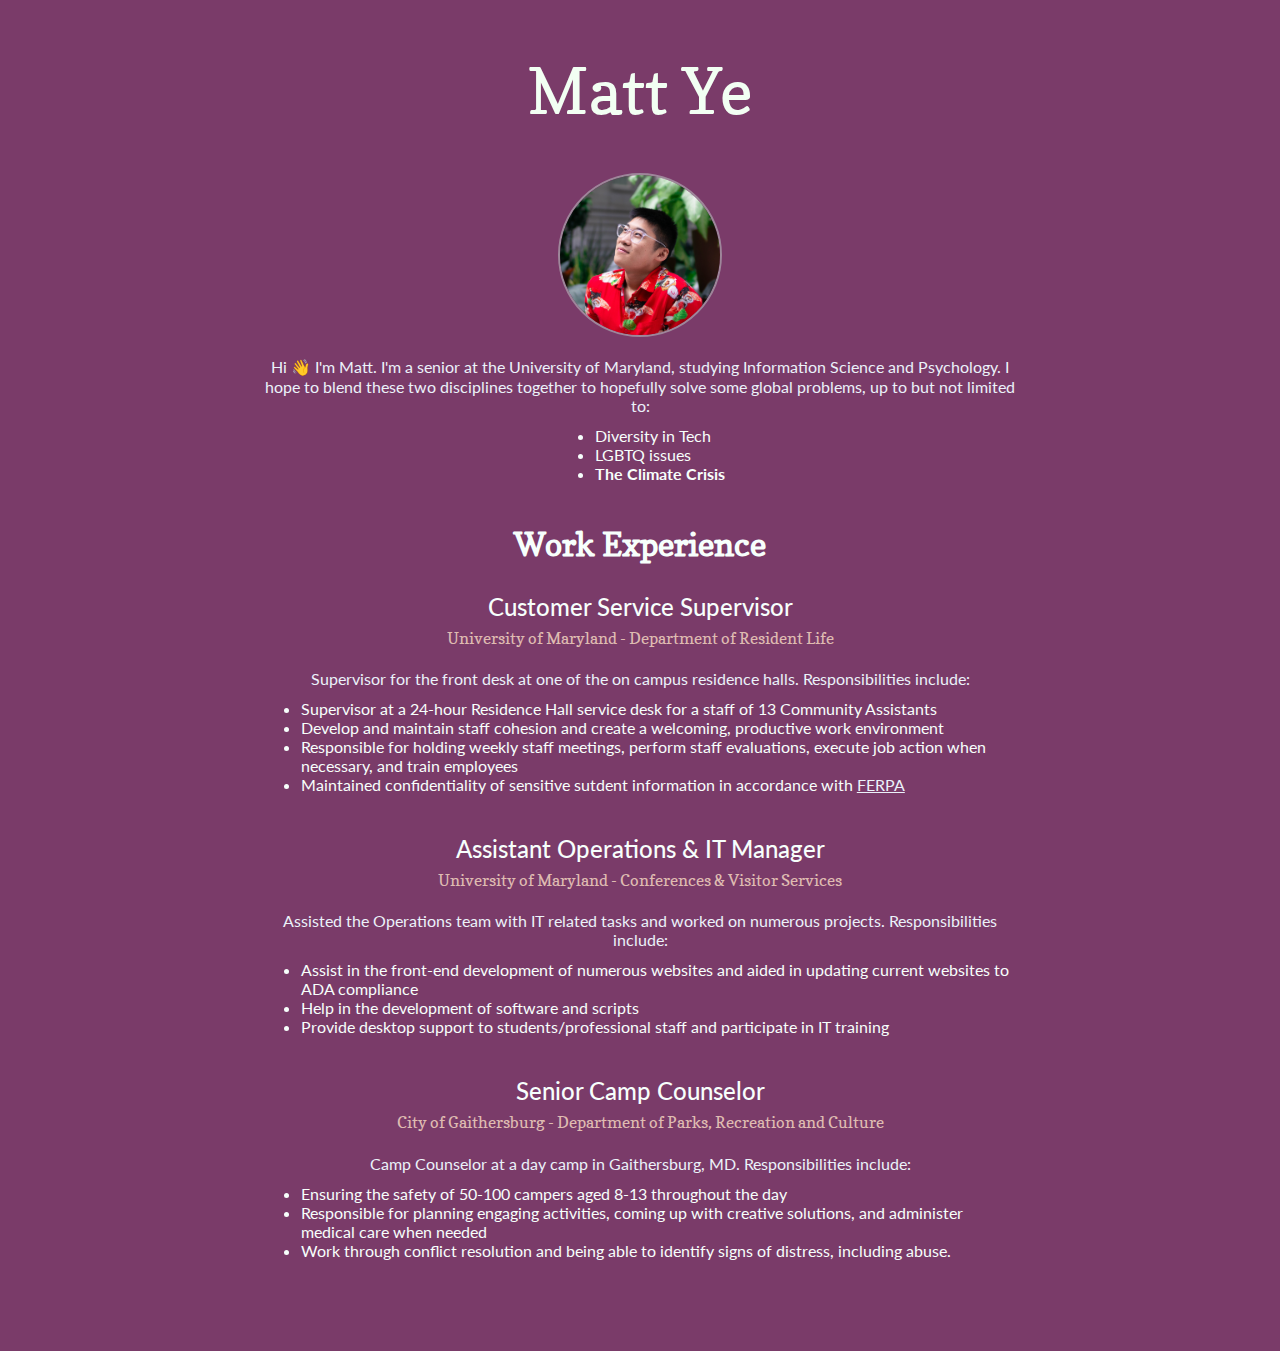
<file: index.html>
<!DOCTYPE html>
<html lang="en" dir="ltr">
  <head>
    <meta charset="utf-8">
    <title>Matt Ye's Website</title>
    <link rel="stylesheet" href="styles.css">
    <!--Import font-->
    <link href="https://fonts.googleapis.com/css?family=Lato:300,400&display=swap" rel="stylesheet">
    <link href="https://fonts.googleapis.com/css?family=Copse&display=swap" rel="stylesheet">

  </head>

  <body>

    <div class="main" id="main">
      <h1>Matt Ye</h1>

      <div class="content" id="content">

        <div id="intro">
          <img src="images/me.png" alt="a picture of me" class="responsive-img img-small circle" id="picofme">
          <p>Hi 👋 I'm Matt. I'm a senior at the University of Maryland, studying Information Science and Psychology.
          I hope to blend these two disciplines together to hopefully solve some global problems, up to but not limited to:</p>
          <ul>
            <li>Diversity in Tech</li>
            <li>LGBTQ issues</li>
            <li> <strong>The Climate Crisis</strong> </li>
          </ul>
        </div>

        <div class="experience" id="experience">
          <div class="row">
            <h2>Work Experience</h2>

            <div>
              <h3>Customer Service Supervisor</h3>
              <h4 class="work">University of Maryland - Department of Resident Life</h4>
              <p>Supervisor for the front desk at one of the on campus residence halls. Responsibilities include:</p>
              <ul>
                <li>Supervisor at a 24-hour Residence Hall service desk for a staff of 13 Community Assistants</li>
                <li>Develop and maintain staff cohesion and create a welcoming, productive work environment</li>
                <li>Responsible for holding weekly staff meetings, perform staff evaluations, execute job action when necessary, and train employees </li>
                <li>Maintained confidentiality of sensitive sutdent information in accordance with <a href="https://en.wikipedia.org/wiki/Family_Educational_Rights_and_Privacy_Act">FERPA</a> </li>
              </ul>
            </div>
            <div>
              <h3>Assistant Operations & IT Manager</h3>
              <h4 class="work">University of Maryland - Conferences & Visitor Services</h4>
              <p>Assisted the Operations team with IT related tasks and worked on numerous projects. Responsibilities include:</p>
              <ul>
                <li>Assist in the front-end development of numerous websites and aided in updating current websites to ADA compliance</li>
                <li>Help in the development of software and scripts</li>
                <li>Provide desktop support to students/professional staff and participate in IT training</li>
              </ul>
            </div>
            <div >
              <h3>Senior Camp Counselor</h3>
              <h4 class="work">City of Gaithersburg - Department of Parks, Recreation and Culture</h4>
              <p>Camp Counselor at a day camp in Gaithersburg, MD. Responsibilities include:</p>
              <ul>
                <li>Ensuring the safety of 50-100 campers aged 8-13 throughout the day</li>
                <li>Responsible for planning engaging activities, coming up with creative solutions, and administer medical care when needed</li>
                <li>Work through conflict resolution and being able to identify signs of distress, including abuse.</li>
              </ul>
            </div>


          </div>

        </div>

      </div>



    </div>

  </body>


</html>
</file>
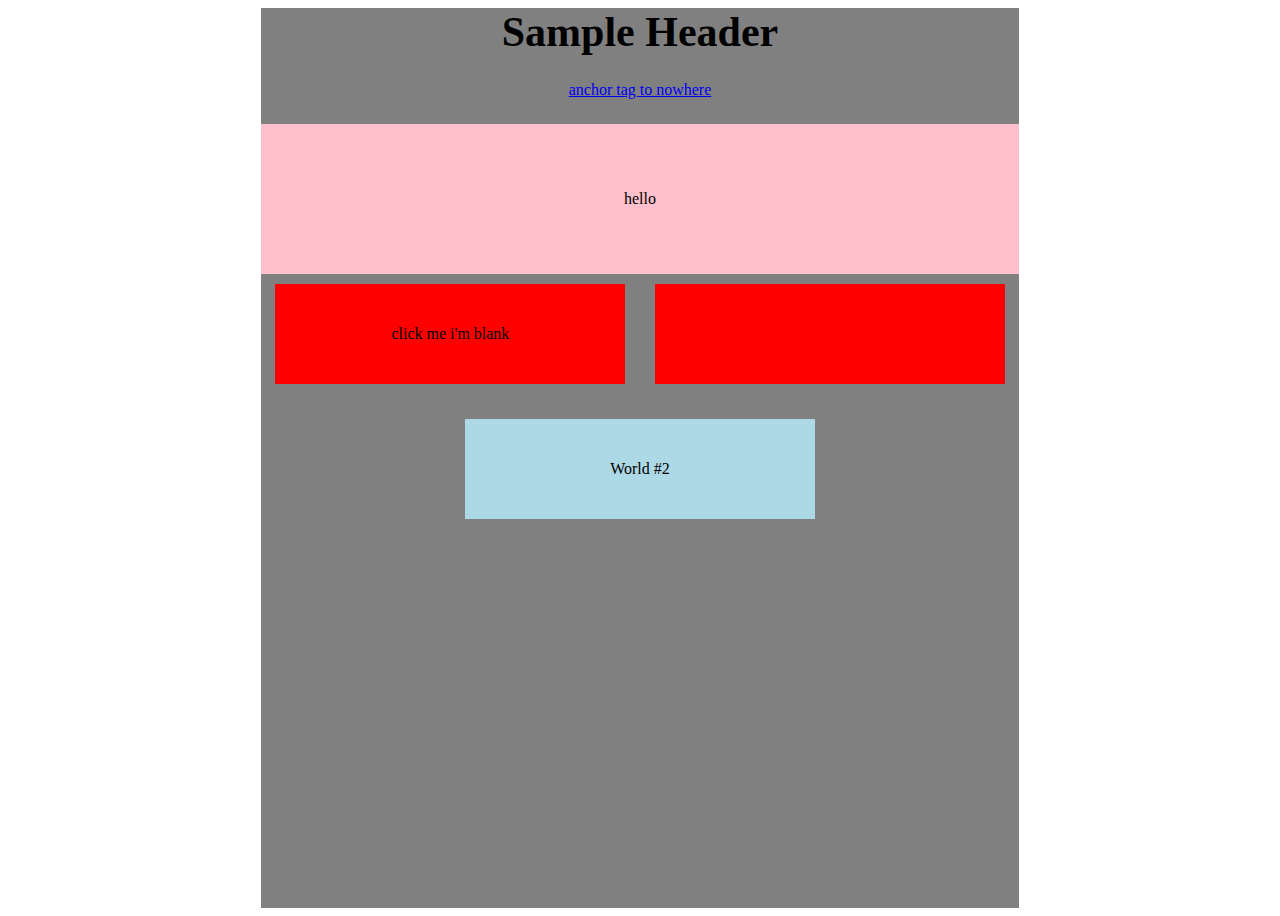
<file: Lab 3/ye_lab_3_bad_css.html>
<!DOCTYPE html>
<html>

<head>
  <title>Sample HTML Demonstration Page</title>
  <style>
  
    doc {
      background: green;
      height: 960px;
      width: 480px;
    }

    .container {
      margin: 0;

    }
    body {
      display: flex;
      justify-content: center; 
    }

      /*.div {
        color: red;
        width: 100px;
        height: 42px;
      }*/

    .newsline {
      font-size: 42px;
      font-style: normal;
      font-weight: bold;
    }

    .wrapper {
      width: 60%;
      height: 100vh;
      background: grey;
    }

    .head {
      display: flex;
      flex-direction: column;
      align-items: center;
      margin-bottom: 25px;
    }

    .head a,
    .head {
      padding: 0;
    }

    .second_container {
      background: pink;
      height: 150px;
    }

    .container {
      display: flex;
      justify-content: space-around;
      align-items: center;
      flex-wrap: wrap;
    }

    .textbox {
      height: 100px;
      width: 350px;
      margin-top: 10px;
      margin-bottom: 25px;
      display: flex;
      align-items: center;
      justify-content: center
    }

    .green {
      background: red;
      cursor: pointer;
    }

    .second {
      background: lightblue;
    }

    .first {
      background: red;
    }

  </style>

  <!------------------------------->
</head>

<body>
  <div class="wrapper">
    <div class="head newsline" id="start">
      Sample Header
    </div>
    <div class="head">
      <a href="#">anchor tag to nowhere</a>
    </div>
    <div class="container second_container">
      <div class="interior">
      hello
    </div>
    </div>
    <div class="container">
      <div class="first textbox">
        click me i'm blank
      </div>
      <div class="first textbox">
        <!--Intentially left blank-->
      </div>
      <div class="second textbox">
        <p>
          World #2
        </p>
      </div>
    </div>
  </div>
</body>

</html>
</file>
<file: styles.css>
/* Responsive layout - makes the menu and the content (inside the section) sit on top of each other instead of next to each other */
@media (max-width: 600px) {
  section {
    -webkit-flex-direction: column;
    flex-direction: column;
  }
}

body {
  background-color: #7a3b69;
  display: flex;
  margin-bottom: 75px;
}

/*.row:after {
  content: "";
  display: table;
  clear: both;
}

.col-3 {
  float: left;
  width: 33.33%;
  padding: 10px;
}
*/

div.main {
  justify-content: center;
  align-items: center;
  text-align: center;
  margin-left: 20%;
  margin-right: 20%;
}

div.experience {
  color: #e0e0e0;
}

h1 {
  font-family: "Copse", serif;
  font-size: 4rem;
  font-weight: lighter;
  color: #f2fff3;
}

h2 {
  font-family: "Copse", serif;
  font-size: 2rem;
  color: #f7fffc;
  column-span: all;
}

h3 {
  font-family: "Lato", sans-serif;
  font-weight: 500;
  font-size: 1.5rem;
  color: #f7fffc;
}

h4.work {
  font-family: "Copse", serif;
  font-weight: 500;
  font-size: 1rem;
  color: #dfbbb1;
  margin-top: -17px;
}

a {
  color: #ebf2fa;
}

p {
  color: #ebf2fa;
  font-family: "Lato", sans-serif;
}

p.small {
  font-size: 0.8rem;
}

ul {
  color: #f7fffc;
  font-family: "Lato", sans-serif;
  display: inline-block;
  text-align: left;
  margin-top: -5px;
}

img.responsive-img {
  max-width: 100%;
  height: auto;
}

.circle {
  border-radius: 50%;
  border: solid 2px #9e869a;
}

#picofme {
  width: 10rem;
}

/*
footer {
  left: 0;
  bottom: 0;
  width: 100%;
  padding-bottom: 1%;
  text-align: center;
}
*/
</file>
